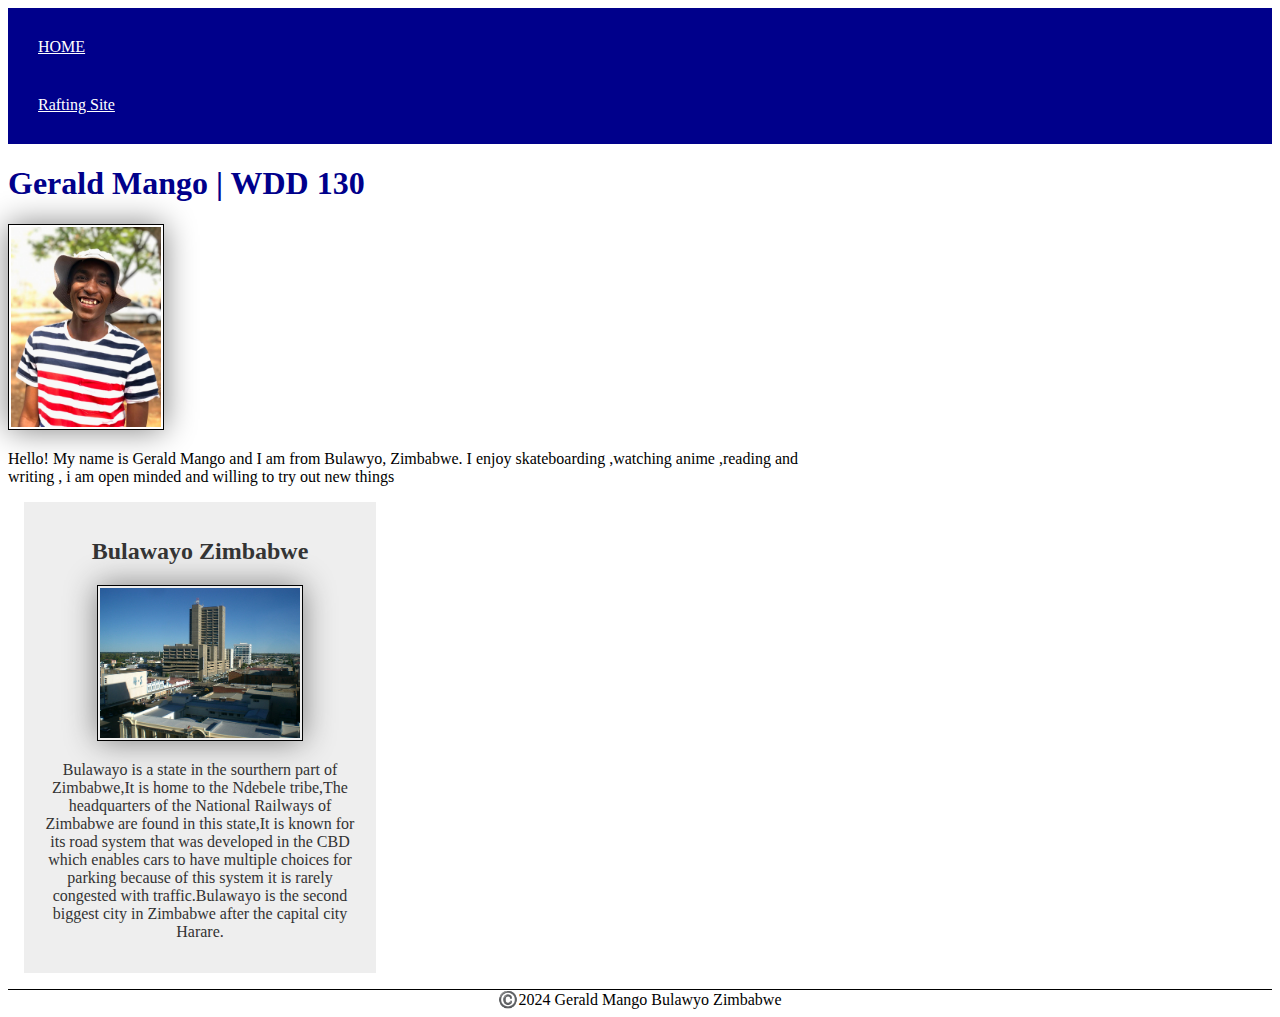
<file: index.html>
<!DOCTYPE html>
<html lang="en-US">
<head> 
    <meta chareset="utf-8">
    <meta name="viewport" conten="width=device-width,initial-scale=1.0">
    <title>Gerald Mango | WDD 130</title>
    <meta name="description" content="This is Gerald Mango's webpage,as he learns WDD 130 web fundmentals,this page is for practising will be used for checking his understaning and tracking his progress on developing his skills">
    <meta name="Author" content="Gerald Mango">

    <link rel="stylesheet" href="styles/styles.css">
</head>
<body>
    <header>
        <nav>
            <a href="#">HOME</a>
            <a href="wwr/">Rafting Site</a>
        </nav>
    </header>
    <main>
        <h1>Gerald Mango | WDD 130</h1>
        <img src="images/Profile picture.jpg" alt="Hello, my name is Gerald Mango" width="200">
        <p>Hello! My name is Gerald Mango and I am from Bulawyo, Zimbabwe. I enjoy skateboarding ,watching anime ,reading and writing , i am open minded and willing to try out new things  </p>
    </main>
    <aside>
        <h2>Bulawayo Zimbabwe</h2>
        <img src="images/Bulawayo_CBD.jpg" alt="Bulawayo CBD">
        <p>Bulawayo is a state in the sourthern part of Zimbabwe,It is home to the Ndebele tribe,The headquarters of the National Railways of Zimbabwe are found in this state,It is known for its road system that was developed in the CBD which enables cars to have multiple choices for parking because of this system it is rarely congested with traffic.Bulawayo is the second biggest city in Zimbabwe after the capital city Harare. </p>
    </aside>
    <footer>
         ©️2024 Gerald Mango Bulawyo Zimbabwe 
    </footer>
</body>
</html>
</file>
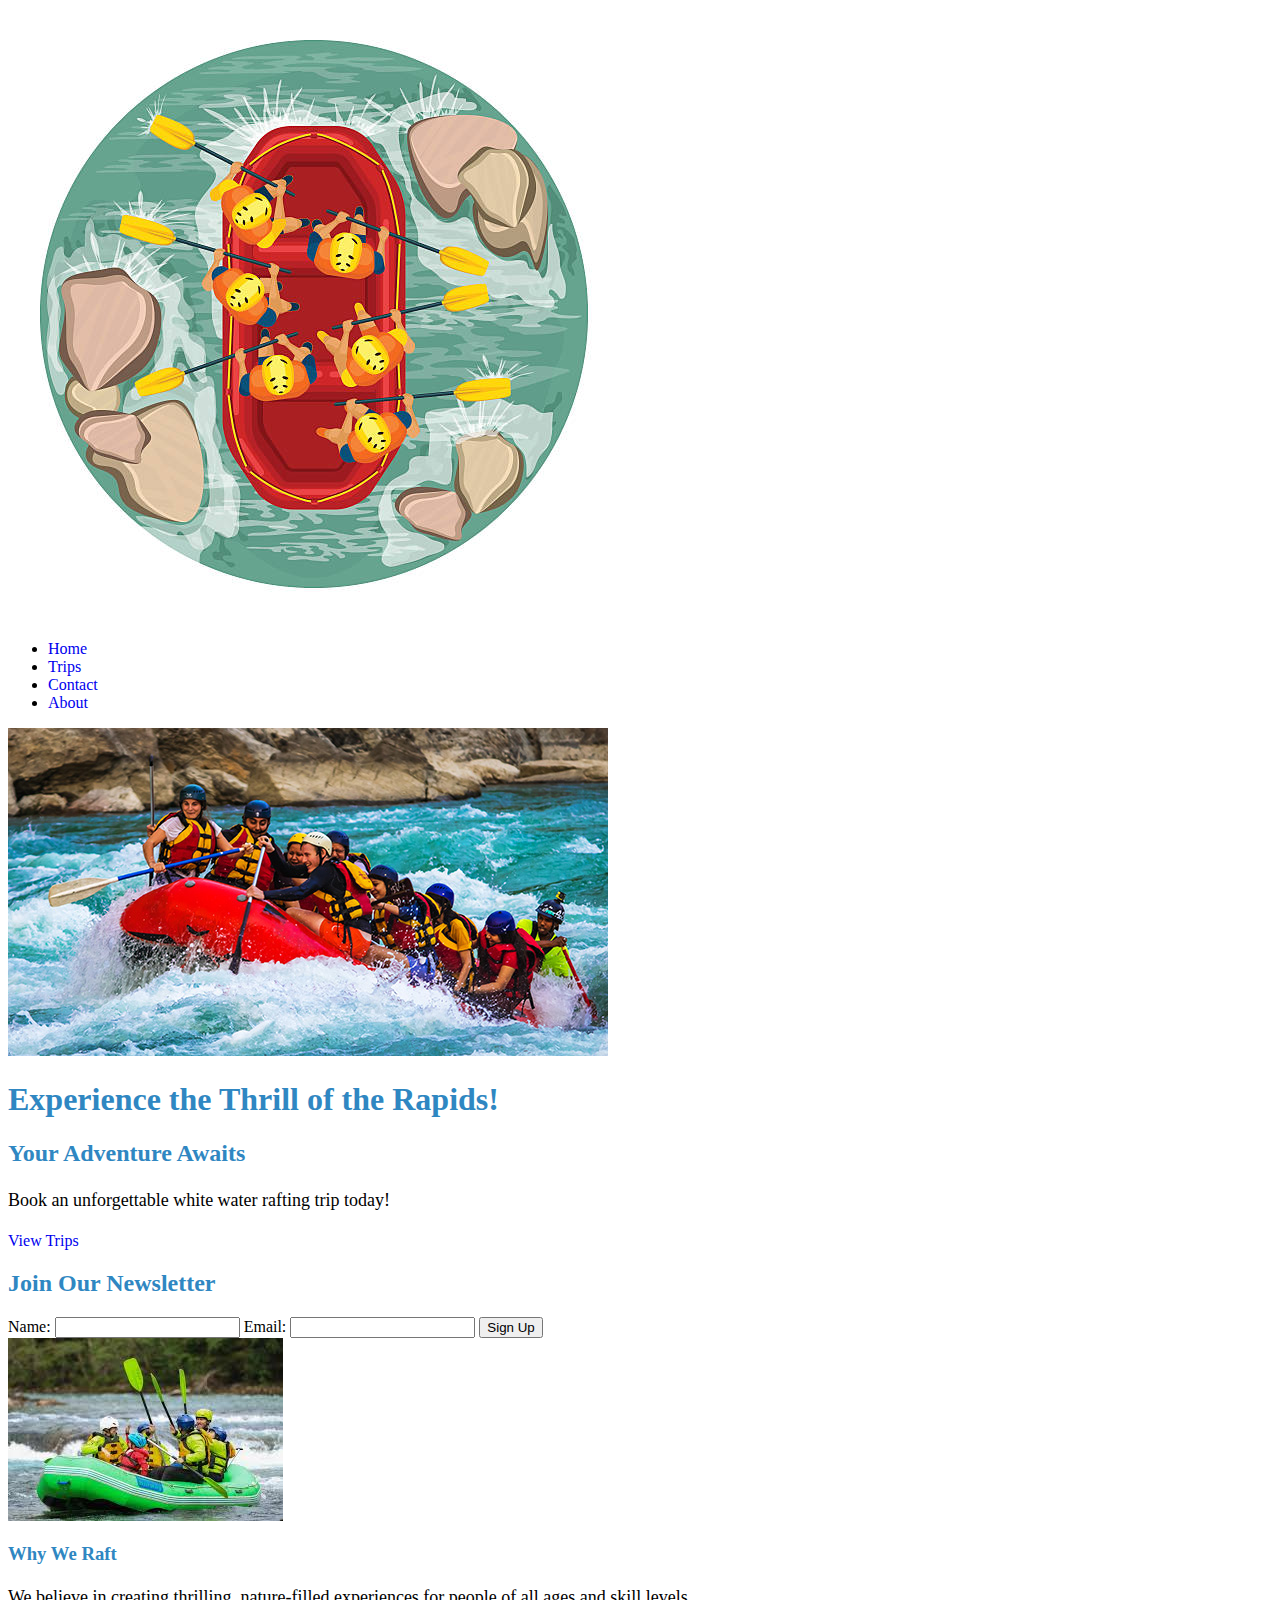
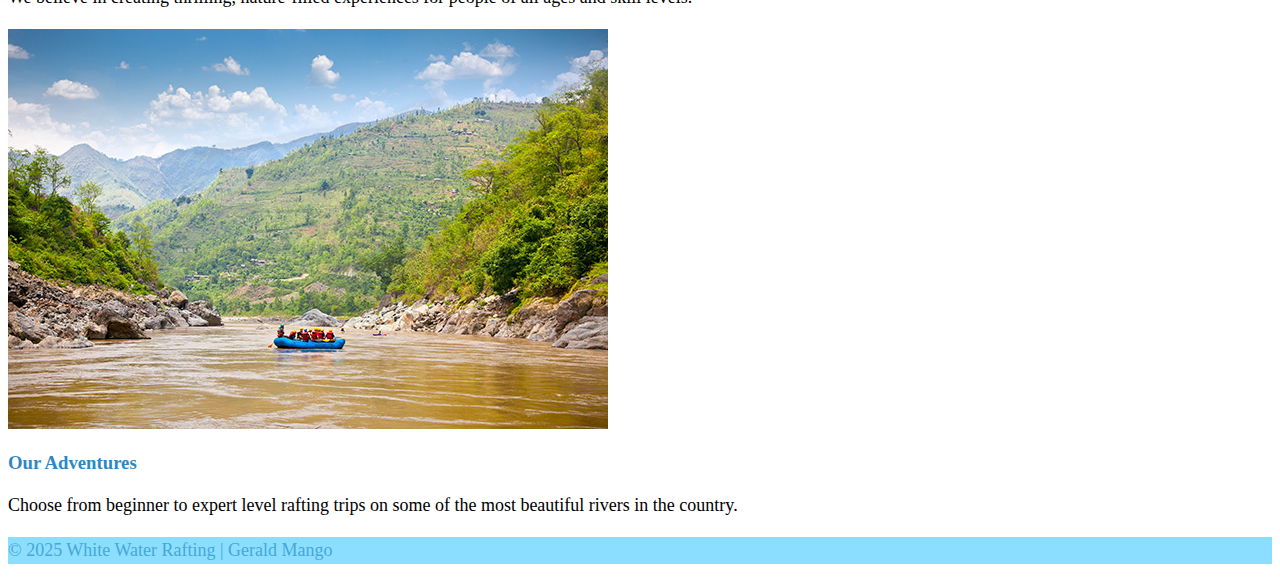
<file: wwr/index.html>
<!DOCTYPE html>
<html lang="en">

<head>
    <meta charset="UTF-8">
    <meta name="viewport" content="width=device-width, initial-scale=1.0">
    <title>WWR | Home</title>
    <link rel="stylesheet" href="styles/rafting.css">
</head>

<body>
    <!-- Header -->
    <header>
        <nav>
            <img src="images/logo-2.jpg" alt="WWR Logo" class="logo">
            <ul>
                <li><a href="index.html">Home</a></li>
                <li><a href="trips.html">Trips</a></li>
                <li><a href="contact.html">Contact</a></li>
                <li><a href="about.html">About</a></li>
            </ul>
        </nav>
    </header>

    <!-- Hero Section -->
    <section class="hero">
        <img src="images/Hero-image.jpg" alt="White Water Rafting Adventure">
        <h1 class="hero-text">Experience the Thrill of the Rapids!</h1>
    </section>

    <!-- Call to Action -->
    <section class="cta">
        <h2>Your Adventure Awaits</h2>
        <p>Book an unforgettable white water rafting trip today!</p>
        <a href="trips.html" class="btn">View Trips</a>
    </section>

    <!-- Newsletter Signup Form -->
    <section class="newsletter">
        <h2>Join Our Newsletter</h2>
        <form>
            <label for="name">Name:</label>
            <input type="text" id="name" name="name" required>

            <label for="email">Email:</label>
            <input type="email" id="email" name="email" required>

            <button type="submit">Sign Up</button>
        </form>
    </section>

    <!-- About & Offerings Grid -->
    <section class="info-grid">
        <div class="info-item">
            <img src="images/rafting2.jpg" alt="Rafting Purpose">
            <h3>Why We Raft</h3>
            <p>We believe in creating thrilling, nature-filled experiences for people of all ages and skill levels.</p>
        </div>
        <div class="info-item">
            <img src="images/logo.jpg" alt="Our Offerings">
            <h3>Our Adventures</h3>
            <p>Choose from beginner to expert level rafting trips on some of the most beautiful rivers in the country.
            </p>
        </div>
    </section>

    <!-- Footer -->
    <footer>
        <p>&copy; 2025 White Water Rafting | Gerald Mango</p>
    </footer>
</body>

</html>
</file>
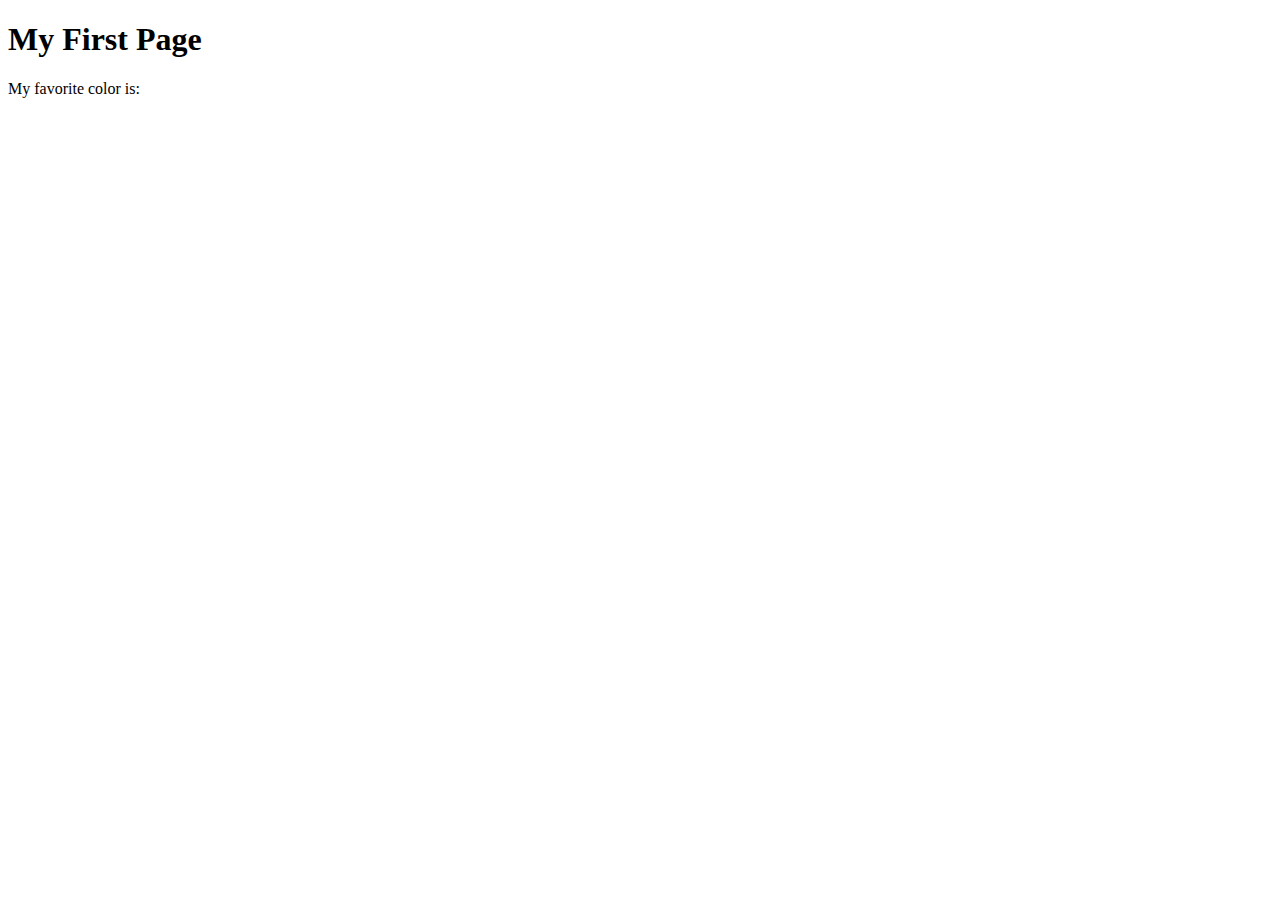
<file: week01/first-page.html>
<!DOCTYPE html>
<html lang="en">
<head>
    <meta charset="UTF-8">
    <meta name="viewport" content="width=device-width, initial-scale=1.0">
    <title>My First Page</title>
</head>
<body>
    <h1>My First Page</h1>
    <p>My favorite color is: </p>
</body>
</html>
</file>
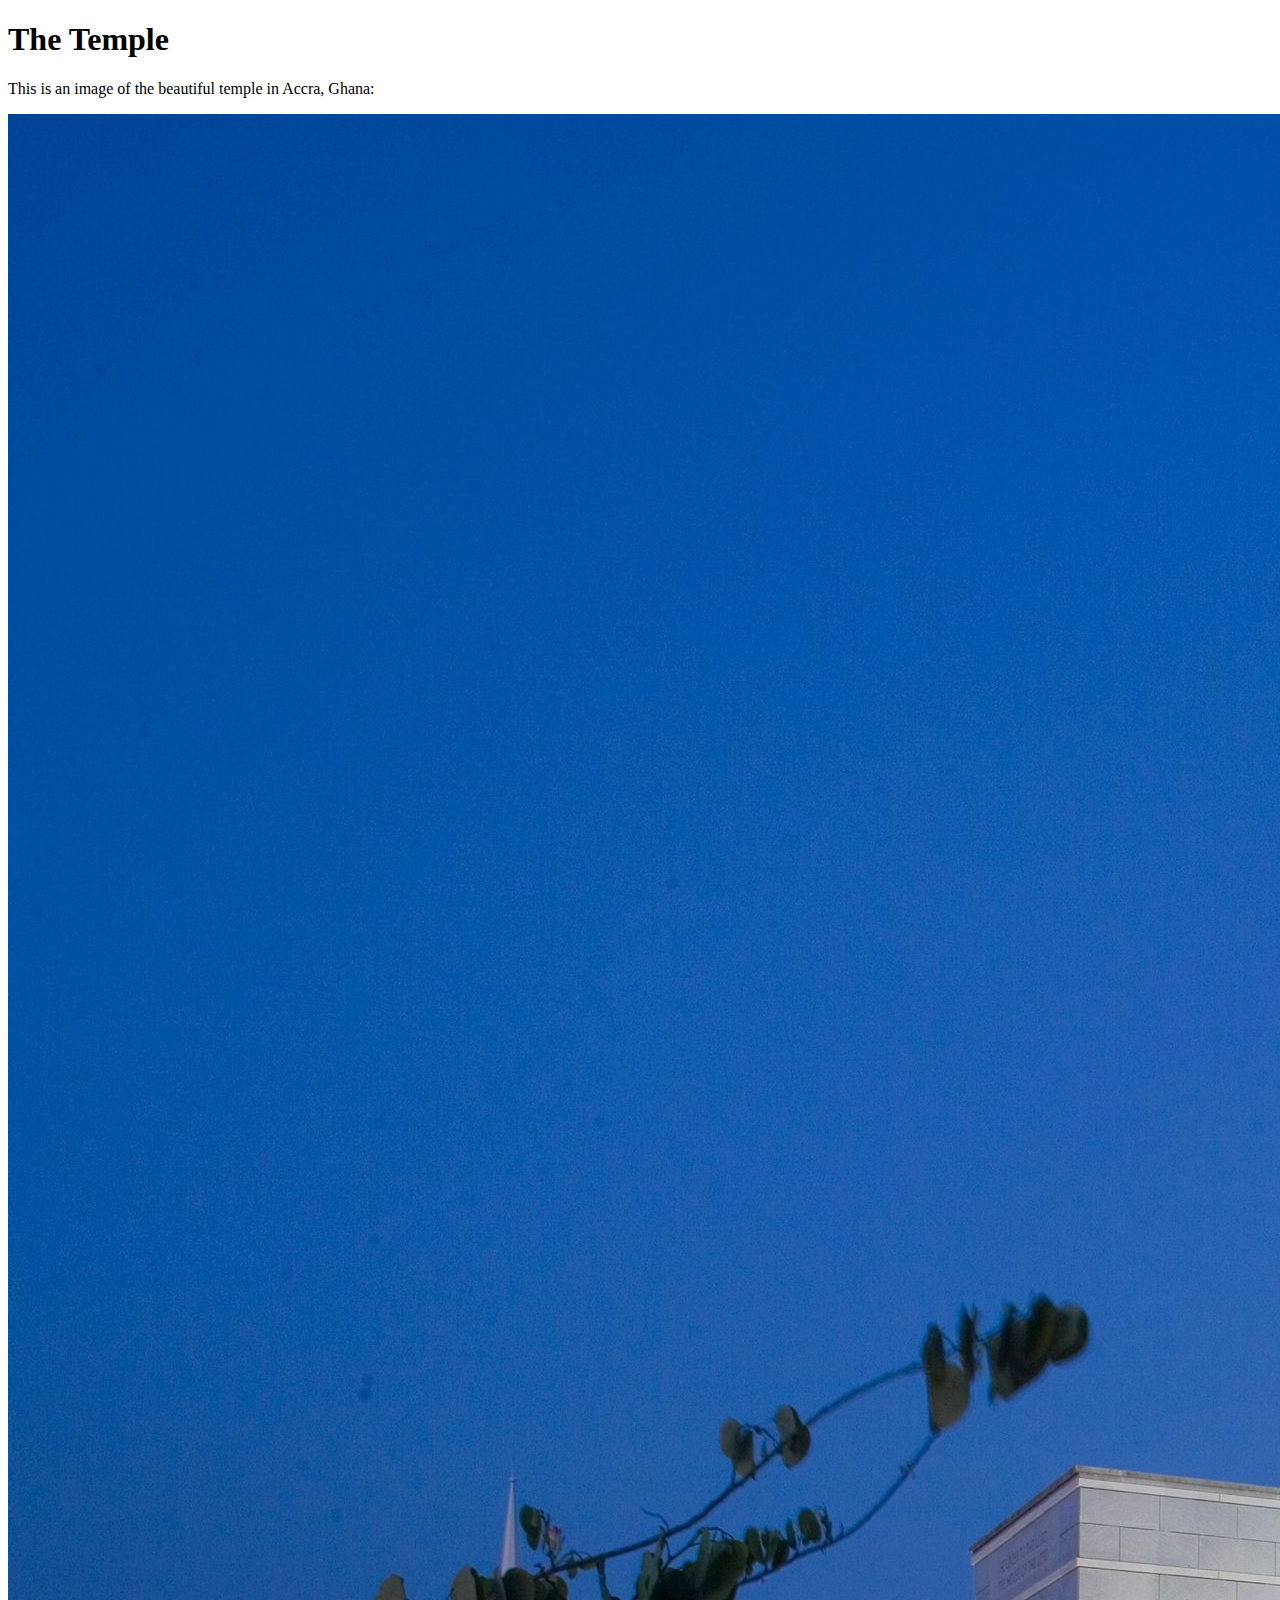
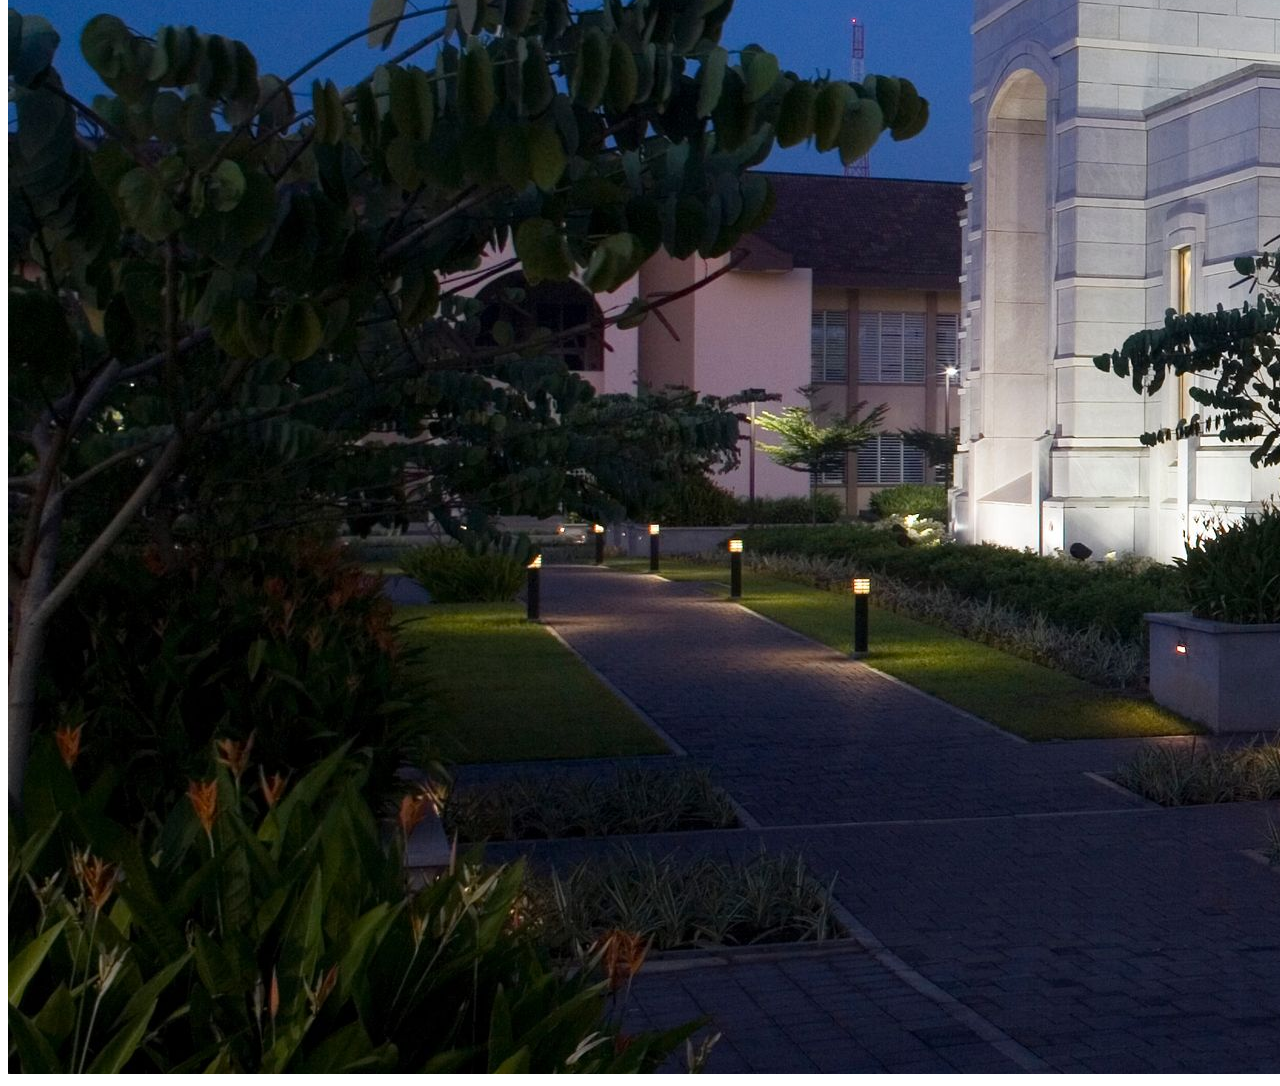
<file: week01/images.html>
<!DOCTYPE html>
<html lang="en">
<head>
    <meta charset="UTF-8">
    <meta name="viewport" content="width=device-width, initial-scale=1.0">
    <title>Temple Image</title>
</head>
<body>
    <h1>The Temple</h1>
    <p>This is an image of the beautiful temple in Accra, Ghana:</p>
    <img src="images/temple-large.jpeg" alt="The Accra Ghana Temple">
    
</body>
</html>
</file>
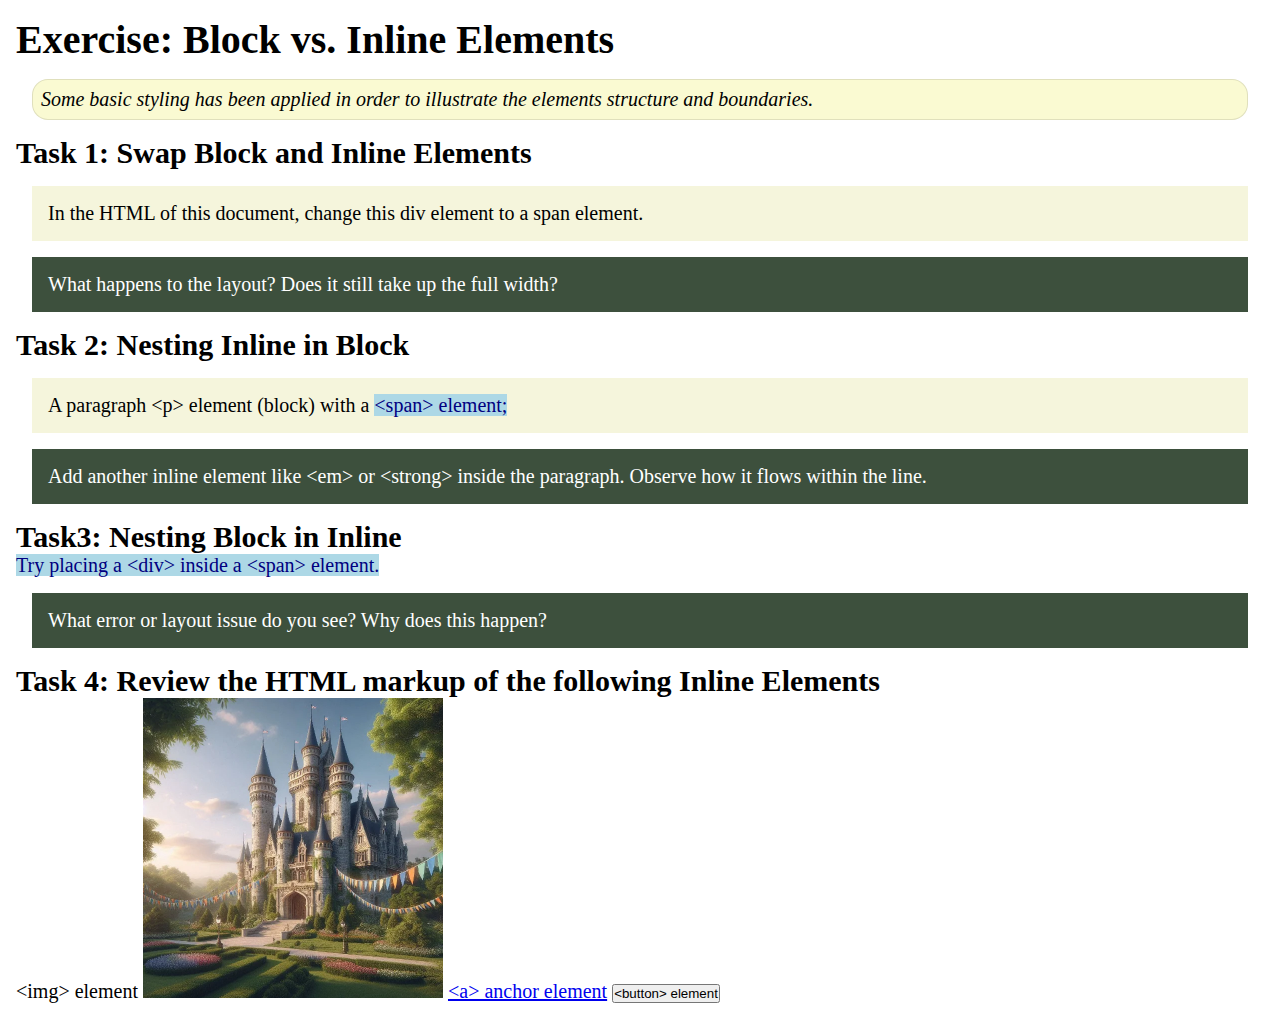
<file: week02/block-vs-inline.html>
<!DOCTYPE html>
<html lang="en">

<head>
    <meta charset="UTF-8">
    <meta name="viewport" content="width=device-width, initial-scale=1.0">
    <title>Exercise: Block vs. Inline Elements</title>
    <link rel="stylesheet" href="styles/block-vs-inline.css">
</head>

<body>
    <main>
        <h1>Exercise: Block vs. Inline Elements</h1>
        <p class="note">Some basic styling has been applied in order to illustrate the elements structure and
            boundaries.</p>

        <h2>Task 1: Swap Block and Inline Elements</h2>
        <div>In the HTML of this document, change this div element to a span element.</div>

        <p class="question">What happens to the layout? Does it still take up the full width?</p>

        <h2>Task 2: Nesting Inline in Block</h2>
        <p>A paragraph &lt;p&gt; element (block) with a <span>&lt;span&gt; element;</span></p>
        <p class="question">Add another inline element like &lt;em&gt; or &lt;strong&gt; inside the paragraph. Observe
            how it flows within the line.</p>

        <h2>Task3: Nesting Block in Inline</h2>
        <span>Try placing a &lt;div&gt; inside a &lt;span&gt; element.</span>
            <p class="question">What error or layout issue do you see? Why does this happen?</p>


            <h2>Task 4: Review the HTML markup of the following Inline Elements</h2>
        &lt;img&gt; element
        <img src="images/castle.webp" alt="placeholder image (images are inline)" width="300" height="300">
        <a href="https://churchofjesuschrist.org">&lt;a&gt; anchor element</a>
        <button type="button">&lt;button&gt; element</button>
    </main>
</body>

</html>
</file>
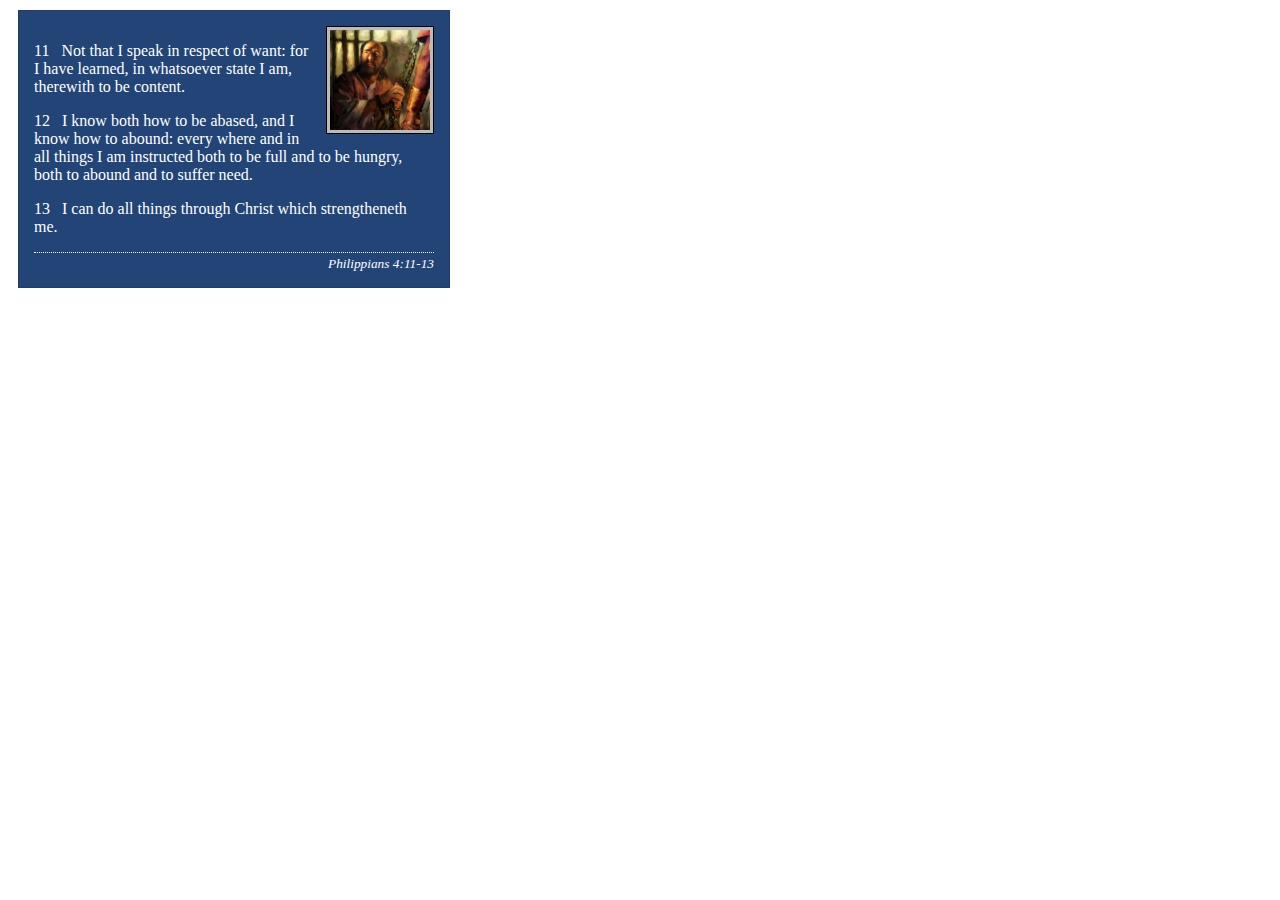
<file: week02/box-model-solution.html>
<!DOCTYPE html>
<html lang="en">
<head>
    <meta charset="UTF-8">
    <meta name="viewport" content="width=device-width, initial-scale=1.0">
    <title>Box Model Activity</title>
    <link rel="stylesheet" href="styles/box-model-solution.css">
</head>
<body>
    <main>
        <div class="callout">
            <img src="images/apostle-paul-imprisoned.webp" alt="Paul the Apostle - Imprisoned in Rome" width="200" height="200">
            <blockquote>
                <p>11 &nbsp; Not that I speak in respect of want: for I have learned, in whatsoever state I am, therewith to be content.</p>
                <p>12 &nbsp; I know both how to be abased, and I know how to abound: every where and in all things I am instructed both to be full and to be hungry, both to abound and to suffer need.</p>
                <p>13 &nbsp; I can do all things through Christ which strengtheneth me.</p>
            </blockquote>
            <cite>Philippians 4:11-13</cite>
        </div>
    </main>
</body>
</html>
</file>
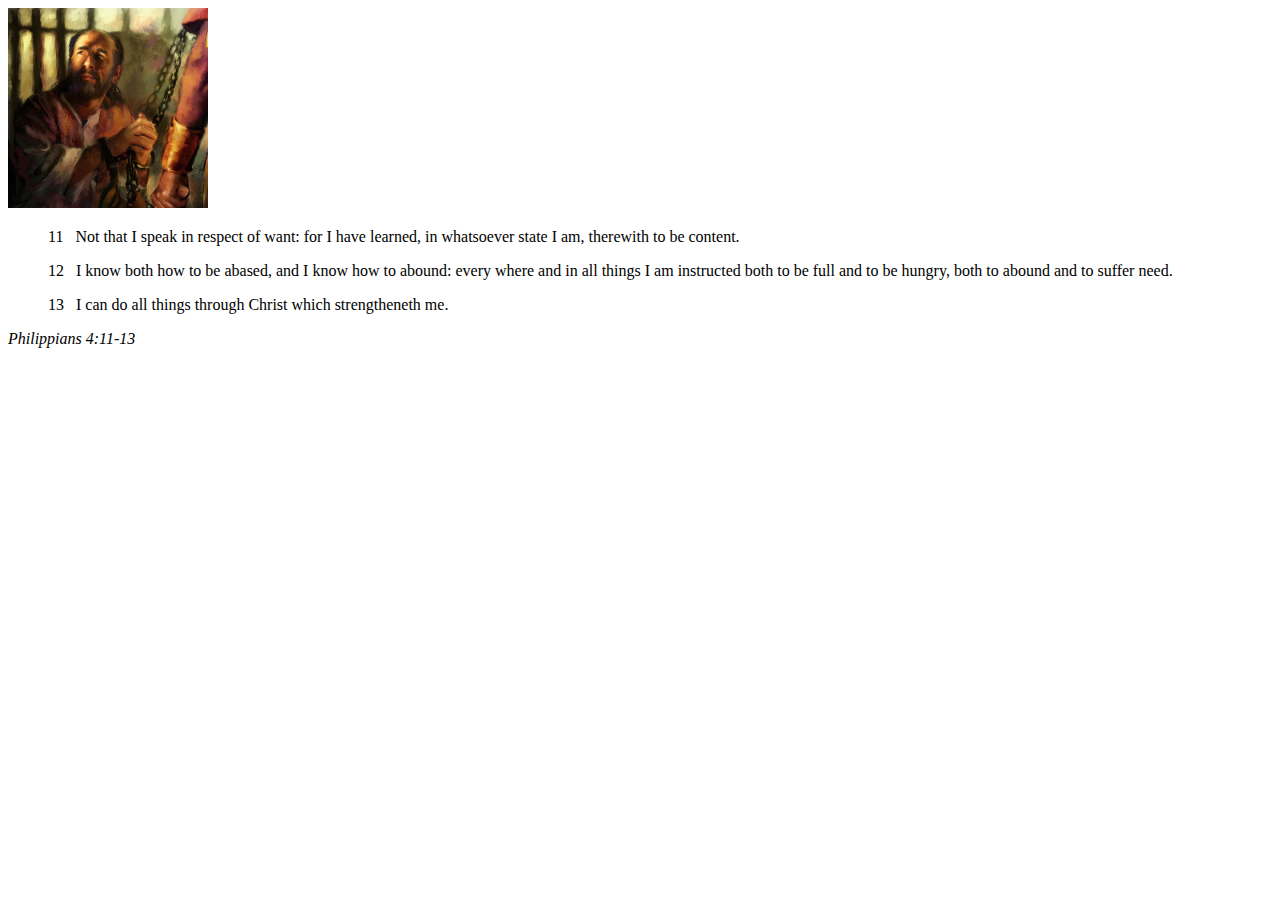
<file: week02/box-model.html>
<!DOCTYPE html>
<html lang="en">
<head>
    <meta charset="UTF-8">
    <meta name="viewport" content="width=device-width, initial-scale=1.0">
    <title>Box Model Activity</title>
</head>
<body>
    <main>
        <div class="callout">
            <img src="images/apostle-paul-imprisoned.webp" alt="Paul the Apostle - Imprisoned in Rome" width="200" height="200">
            <blockquote>
                <p>11 &nbsp; Not that I speak in respect of want: for I have learned, in whatsoever state I am, therewith to be content.</p>
                <p>12 &nbsp; I know both how to be abased, and I know how to abound: every where and in all things I am instructed both to be full and to be hungry, both to abound and to suffer need.</p>
                <p>13 &nbsp; I can do all things through Christ which strengtheneth me.</p>
            </blockquote>
            <cite>Philippians 4:11-13</cite>
        </div>
    </main>
</body>
</html>
</file>
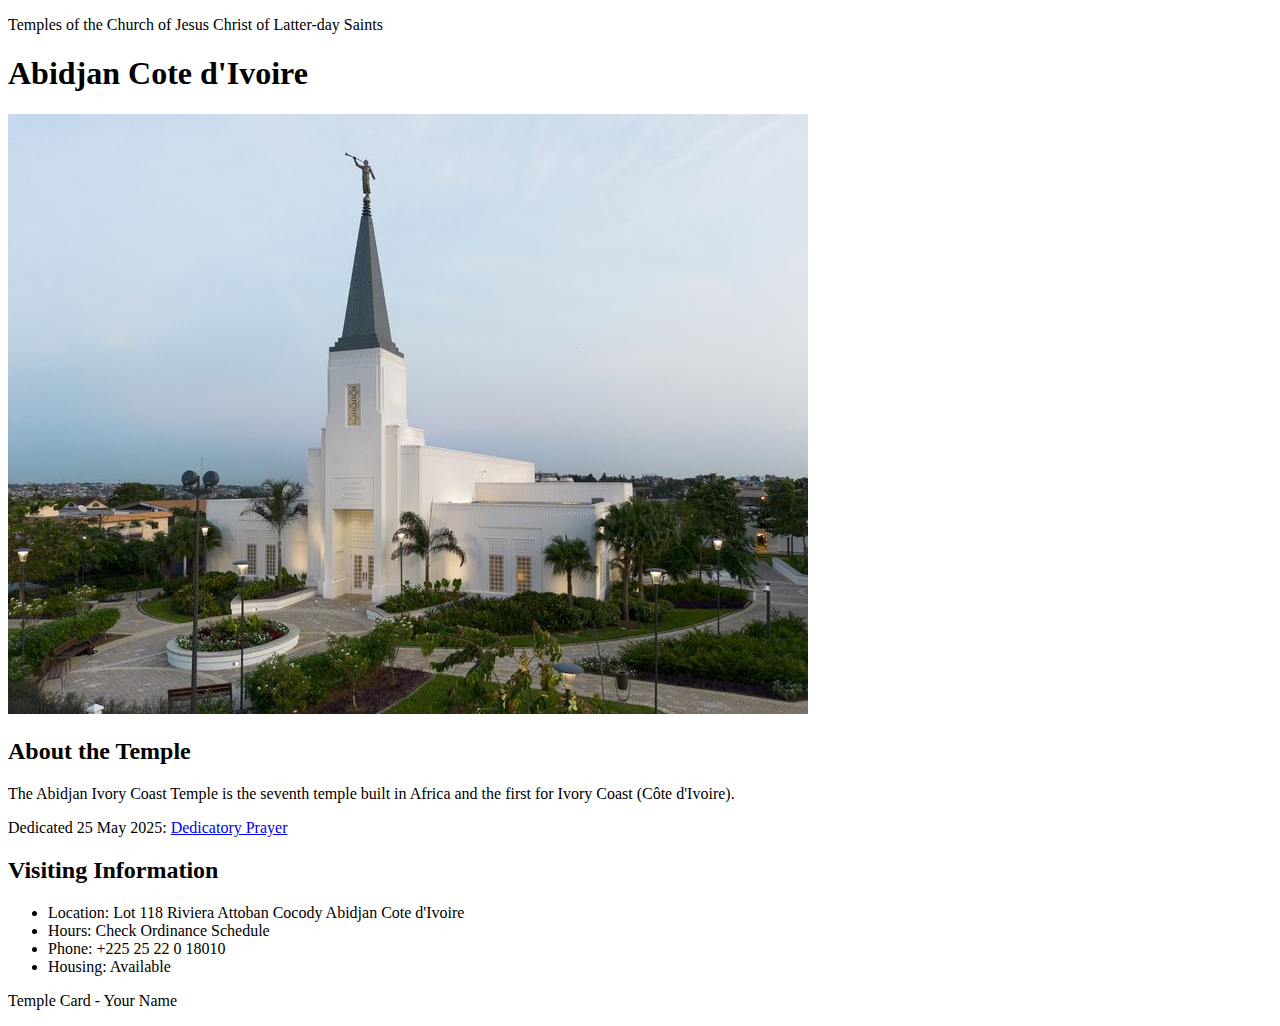
<file: week02/temple.html>
<!DOCTYPE html>
<html lang="en">

<head>
    <meta charset="UTF-8">
    <meta name="viewport" content="width=device-width, initial-scale=1.0">
    <title>Temple Card - Abidjan Cote d'Ivoire</title>
</head>

<body>
    <header>
        <p>Temples of the Church of Jesus Christ of Latter-day Saints</p>
    </header>
    <main>
        <h1>Abidjan Cote d'Ivoire</h1>
        <picture>
            <img src="images/abidjan-ivory-coast.jpeg" alt="Abidjan Cote d'Ivoire Temple">
        </picture>
        <section>
            <h2>About the Temple</h2>
            <p>The Abidjan Ivory Coast Temple is the seventh temple built in Africa and the first for Ivory Coast (Côte
                d'Ivoire).</p>
            <p>Dedicated 25 May 2025: <a
                    href="https://www.churchofjesuschrist.org/temples/dedicatory-prayer/abidjan-ivory-coast-temple/2025-05-25?lang=eng"
                    target="_blank" rel="noopener noreferrer">Dedicatory Prayer</a></p>
        </section>
        <section>
            <h2>Visiting Information</h2>
            <ul>
                <li>Location: Lot 118 Riviera Attoban Cocody Abidjan Cote d'Ivoire</li>
                <li>Hours: Check Ordinance Schedule</li>
                <li>Phone: +225 25 22 0 18010</li>
                <li>Housing: Available</li>
            </ul>
        </section>
    </main>
    <footer>
        <p>Temple Card - Your Name</p>
    </footer>
</body>

</html>
</file>
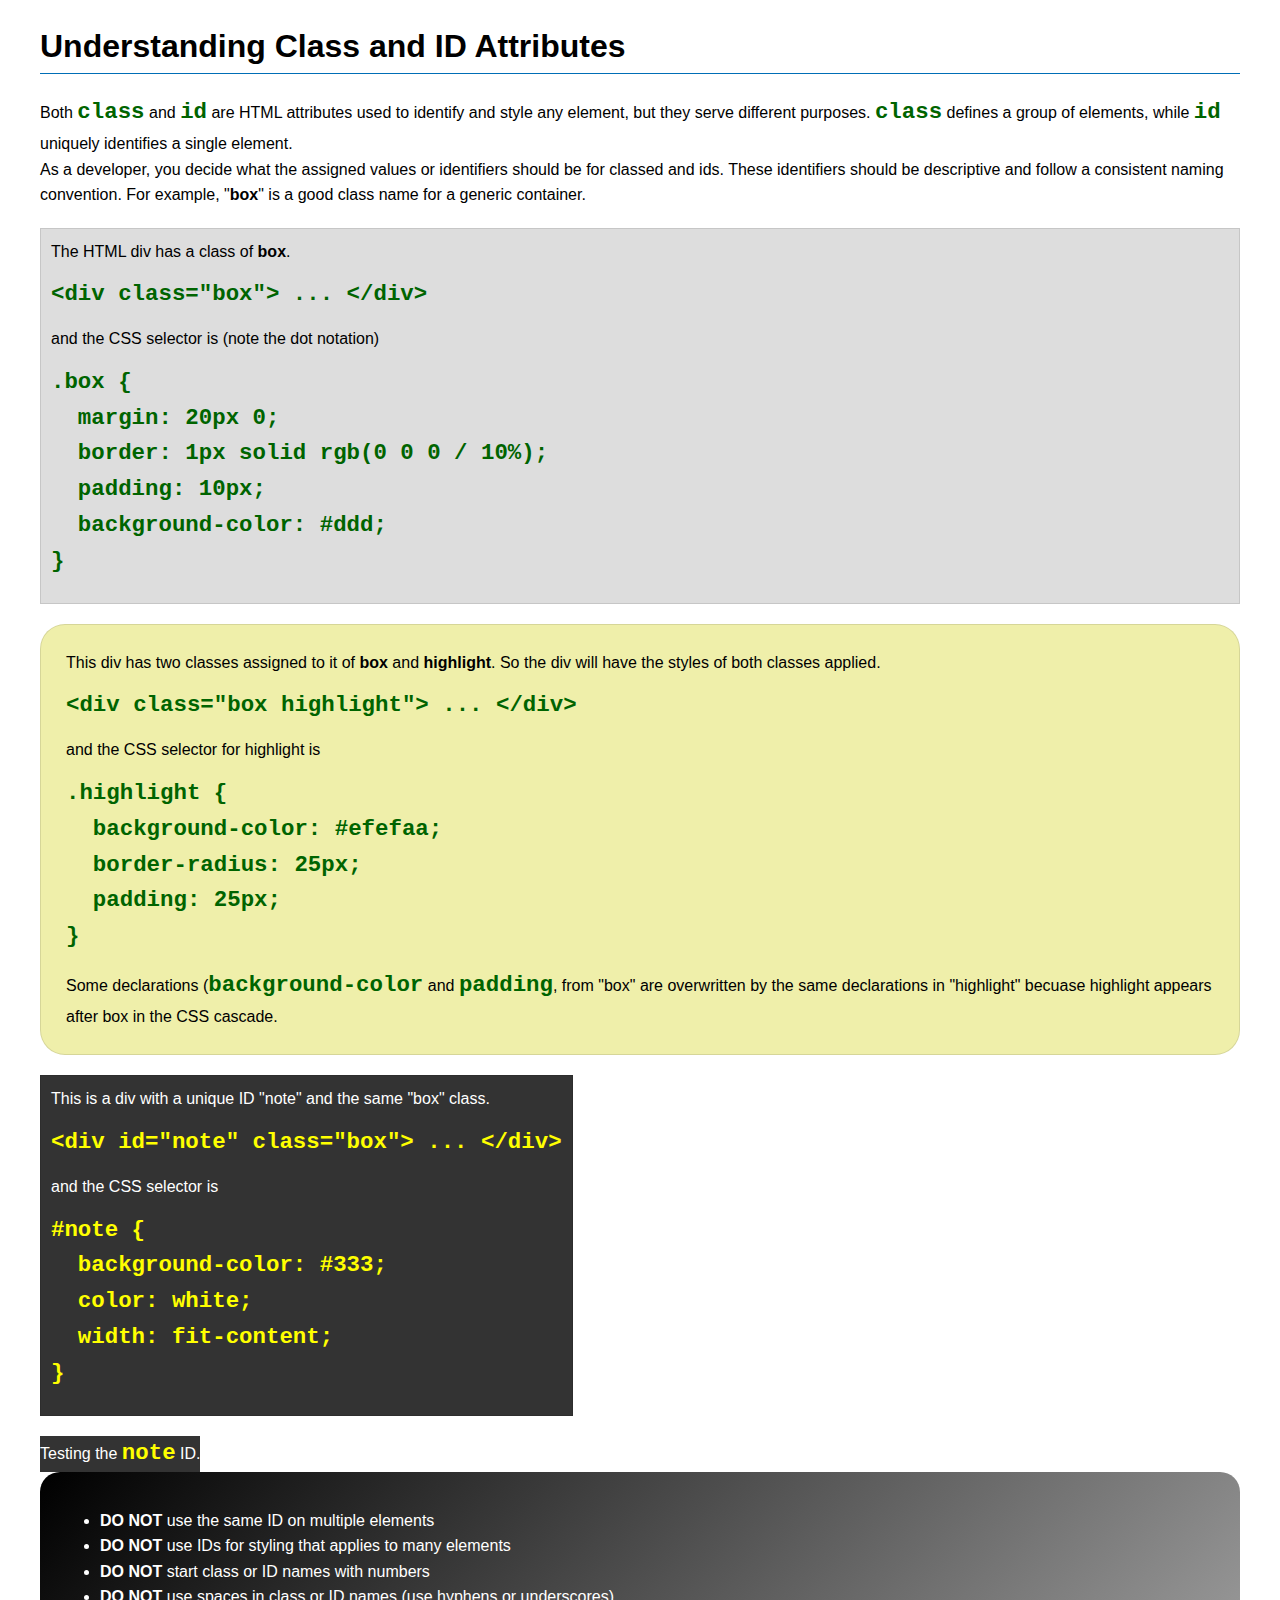
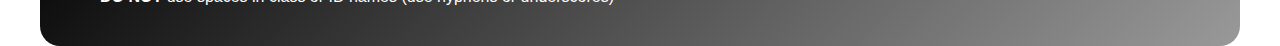
<file: week03/class-and-id.html>
<!DOCTYPE html>
<html lang="en">

<head>
    <meta charset="UTF-8">
    <meta name="viewport" content="width=device-width, initial-scale=1.0">
    <title>Class vs ID Attributes</title>
    <link rel="stylesheet" href="styles/class-and-id.css">
</head>

<body>
    <h1>Understanding Class and ID Attributes</h1>
    <p>Both <code>class</code> and <code>id</code> are HTML attributes used to identify and style any element, but they
        serve different purposes. <code>class</code> defines a group of elements, while <code>id</code> uniquely
        identifies a single element.</p>
    <p>As a developer, you decide what the assigned values or identifiers should be for classed and ids. These
        identifiers should be
        descriptive and follow a consistent naming convention. For example, "<strong>box</strong>" is a good class name
        for a generic container.</p>
    <div class="box">
        <p>The HTML div has a class of <strong>box</strong>.</p>
        <pre><code class="html">&lt;div class="box"&gt; ... &lt;/div&gt;</code></pre>
        and the CSS selector is (note the dot notation)
        <pre><code class="css">.box {
  margin: 20px 0;
  border: 1px solid rgb(0 0 0 / 10%);
  padding: 10px;
  background-color: #ddd; 
}</code></pre>
    </div>

    <div class="box highlight">
        <p>This div has two classes assigned to it of <strong>box</strong> and <strong>highlight</strong>. So the div
            will have the styles of both classes applied.</p>
        <pre><code class="html">&lt;div class="box highlight"&gt; ... &lt;/div&gt;</code></pre>
        and the CSS selector for highlight is
        <pre><code class="css">.highlight {
  background-color: #efefaa;
  border-radius: 25px;
  padding: 25px;
}</code></pre>
<p>Some declarations (<code>background-color</code> and <code>padding</code>, from "box" are overwritten by the same declarations in "highlight" becuase highlight appears after box in the CSS cascade.</p>
    </div>

    <div id="note" class="box">
        <p>This is a div with a unique ID "note" and the same "box" class.</p>
        <pre><code class="html">&lt;div id="note" class="box"&gt; ... &lt;/div&gt;</code></pre>
        and the CSS selector is
        <pre><code class="css">#note {
  background-color: #333;
  color: white;
  width: fit-content;
}</code></pre>
    </div>

    <div id="note">
        <p>Testing the <code>note</code> ID.</p>
    </div>

    <section id="best-practice">
        <ul>
            <li><strong>DO NOT</strong> use the same ID on multiple elements</li>
            <li><strong>DO NOT</strong> use IDs for styling that applies to many elements</li>
            <li><strong>DO NOT</strong> start class or ID names with numbers</li>
            <li><strong>DO NOT</strong> use spaces in class or ID names (use hyphens or underscores)</li>
        </ul>
    </section>




</body>

</html>
</file>
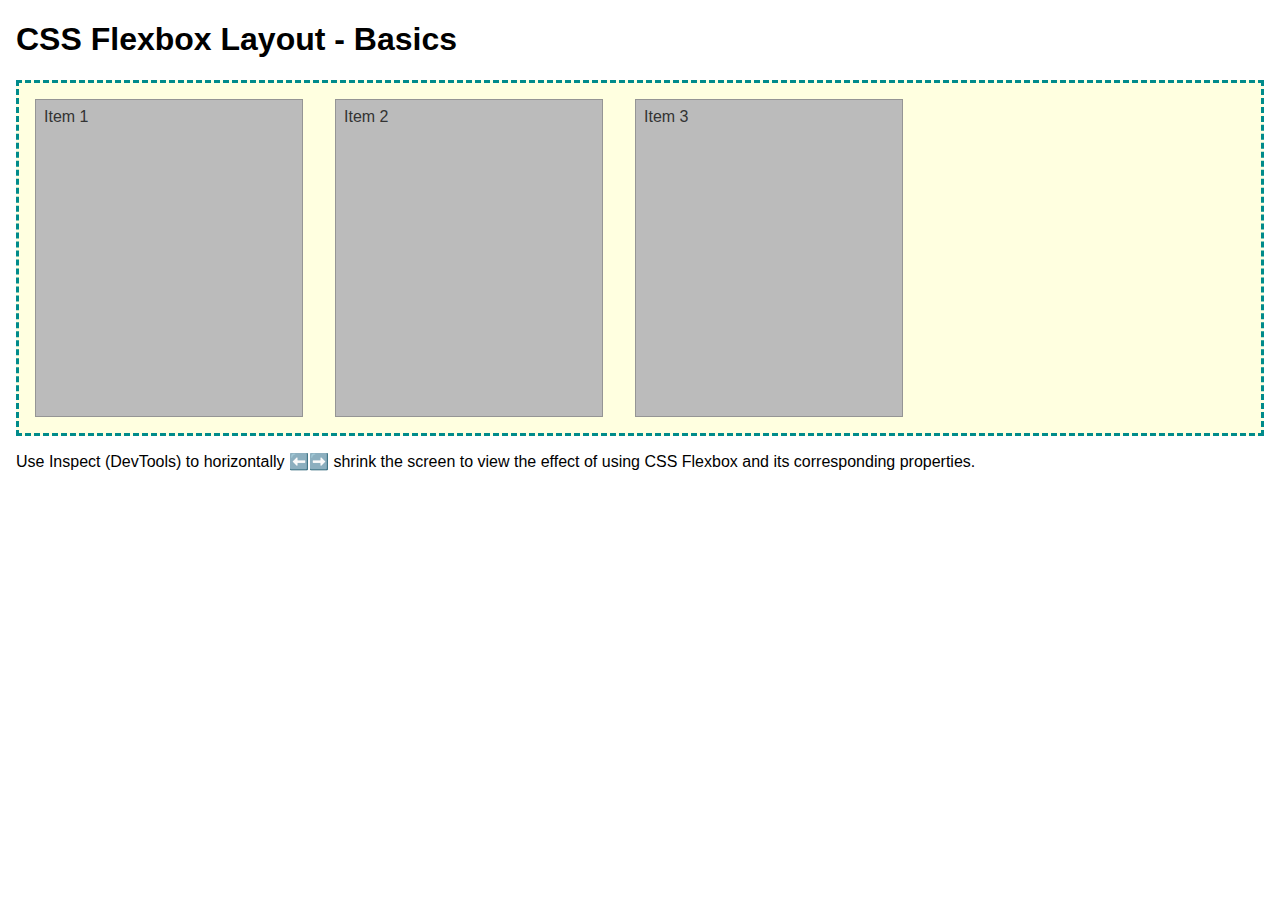
<file: week04/flexbox-layout.html>
<!DOCTYPE html>
<html lang="en">
<head>
    <meta charset="UTF-8">
    <meta name="viewport" content="width=device-width, initial-scale=1.0">
    <title>CSS Flexbox Layout - Basics</title>
    <link rel="stylesheet" href="styles/flexbox.css">
</head>
<body>
    <main>
        <h1>CSS Flexbox Layout - Basics</h1>
        <div class="flex-container">
            <div class="flex-item item1">Item 1</div>
            <div class="flex-item item2">Item 2</div>
            <div class="flex-item item3">Item 3</div>
        </div>
        <p>Use Inspect (DevTools) to horizontally ⬅️➡️ shrink the screen to view the effect of using CSS Flexbox and its corresponding properties.</p>
    </main>
</body>
</html>
</file>
<file: styles/styles.css>
nav {
    background-color : darkblue;
    padding: 10px;
}
nav a {
    color: white;
    display: block;
    padding: 20px;
}
h1 {
    color: darkblue;
}
img {
    width: 150px;
    height: auto;
    border: 1px solid black;
    padding: 2px;
    box-shadow: 0 0 30px gray;
}
p {
    padding: 10px;
}
main {
    max-width: 840px;
}
aside {
    width: 20rem;
    margin: 1rem;
    border: 1p solid rgba(0,0,0.2); /* 1 */
    padding: 1rem;
    background-color: #eee;
    color: #333;
    text-align: center;
}
aside img {
    width: 200px;
    height: auto;
}
main img {
    width: 150px;
    height: auto;
}
p { padding: 0;}
footer {
    margin-top: 15px;
    border-top: 1px solid #000;
    text-align:center;
}
</file>
<file: wwr/styles/rafting.css>
:root {
    --primary-color: #2f87c2;/*Azure*/
    --secondary-color: #5454ca;/*Platinum*/
    --background-color: #0e88b8;/*Non Photo Blue*/
    --text-color: #AD97AF;/*Rosequartz*/
    --font-family: Roboto,Parkinsans;
}

body {
    font-family: 
    var(--font-family);
    
}
h1,h2,h3 {
    color: var(--primary-color)
}
p {
    font-size: 18px;
    line-height: 1.5;
}

a { 
    text-decoration: none;/*remove underlines*/
}
.div{
    display: block;
    width: 100%;
    height:auto;
}

#history {
    padding: 20px;
    background-color: #564957;
}

#history h2 {
    margin-top: 0;
}

#history p {
    margin-bottom: 20px;
}

#history img {
    width: 200px;
    height: 150;
    object-fit: cover;
    border-radius: 10px

}

#adventures {
    padding: 20px;
}

#adventures h2 {
    margin-top: 0;
}

.adventure-grid {
    display: grid;
    grid-template-columns: repeat(5, 1fr);
    grid-gap: 20px;
}

figure {
    margin: 0;
}

figure img {
    width: 200px;
    height: auto;
    object-fit: cover;
    border-radius: 10px;
}

figcaption {
    font-size: 18px;
    font-weight: bold;
    margin-top: 10px;
}

footer {
    background-color: #8bdeff;
    color:#45a8d6
}

.social-media {
    display:flex;
    justify-content: flex-end;
    align-items: center;
}

.social-media a {
    margin-left:10px;
}

.social-media img {
    width:50px;
    height: 50px;
    object-fit: cover;
    border-radius: 50%;
}
</file>
<file: week02/styles/block-vs-inline.css>
* {
    margin: 0;
    padding: 0;
}

body {
    font-size: 20px;
    margin: 1rem;
}

p,
div {
    background-color: beige;
    margin: 1rem;
    padding: 1rem;
}

span {
    color: navy;
    background-color: lightblue;
}

code {
    margin: 0;
    padding: 0;
    color: green;
    font-size: 1.2rem;
}

.note {
    font-style: italic;
    background-color: lightgoldenrodyellow;
    border-radius: 1rem;
    border: 1px solid rgb(0 0 0 / 10%);
    margin: 1rem;
    padding: .5rem;
}

.question {
    background-color: #3d503d;
    color: #fff;
}
</file>
<file: week02/styles/box-model-solution.css>
.callout {
    max-width: 400px;
    margin: 10px;
    border: 1px solid rgba(0, 0, 0, .1);
    padding: 15px;
    background-color: #247;
    color: #fff;
}

.callout img {
    float: right;
    margin: 0 0 10px 15px;
    border: 1px solid #000;
    padding: 3px;
    background-color: #bbb;
    width: 100px;
    height: auto;

}

blockquote {
    margin: 0;
}

cite {
    display: block;
    border-top: 1px dotted #fff;
    padding-top: 3px;
    text-align: right;
    font-size: smaller;
}
</file>
<file: week03/styles/class-and-id.css>
body {
    font-family: Arial, sans-serif;
    line-height: 1.6;
    margin: 0;
    padding: 0 40px;
}

h1 {
    border-bottom: 1px solid rgb(0 110 182);
    padding-bottom: 0;
}



p {
    margin: 0;
}

code {
    color: darkgreen;
    font-weight: 700;
    font-size: 1.4rem;
}

/* Class examples - can be reused */

.box {
    margin: 20px 0;
    border: 1px solid rgb(0 0 0 / 10%);
    padding: 10px;
    background-color: #ddd; /* this is shorthand for #dddddd */
}

.highlight {
    background-color: #efefaa;
    border-radius: 25px;
    padding: 25px;
}

/* ID examples - should be unique */

#note {
    background-color: #333;
    color: white;
    width: fit-content;
}

#note code {
    color: yellow;
}

#best-practice {
    background: linear-gradient(135deg, #000 0%, #999 100%);
    color: white;
    border-radius: 20px;
    padding: 20px
}
</file>
<file: week04/styles/flexbox.css>
body {
    font-family: Helvetica, Arial, sans-serif;
    margin: 1rem;
}

.flex-container {
    border: 3px dashed darkcyan;
    background-color: lightyellow;
    display: flex;
    flex-wrap: wrap;
}

.flex-item {
    width: 250px;
    margin: 1rem;
    border: 1px solid rgb(0 0 0 / 20%);
    padding: 0.5rem;
    background-color: #bbb;
    color: #333;
}

.item1 {
    min-height: 100px;
}

.item2 {
    min-height: 200px;
}

.item3 {
    min-height: 300px;
}
</file>
